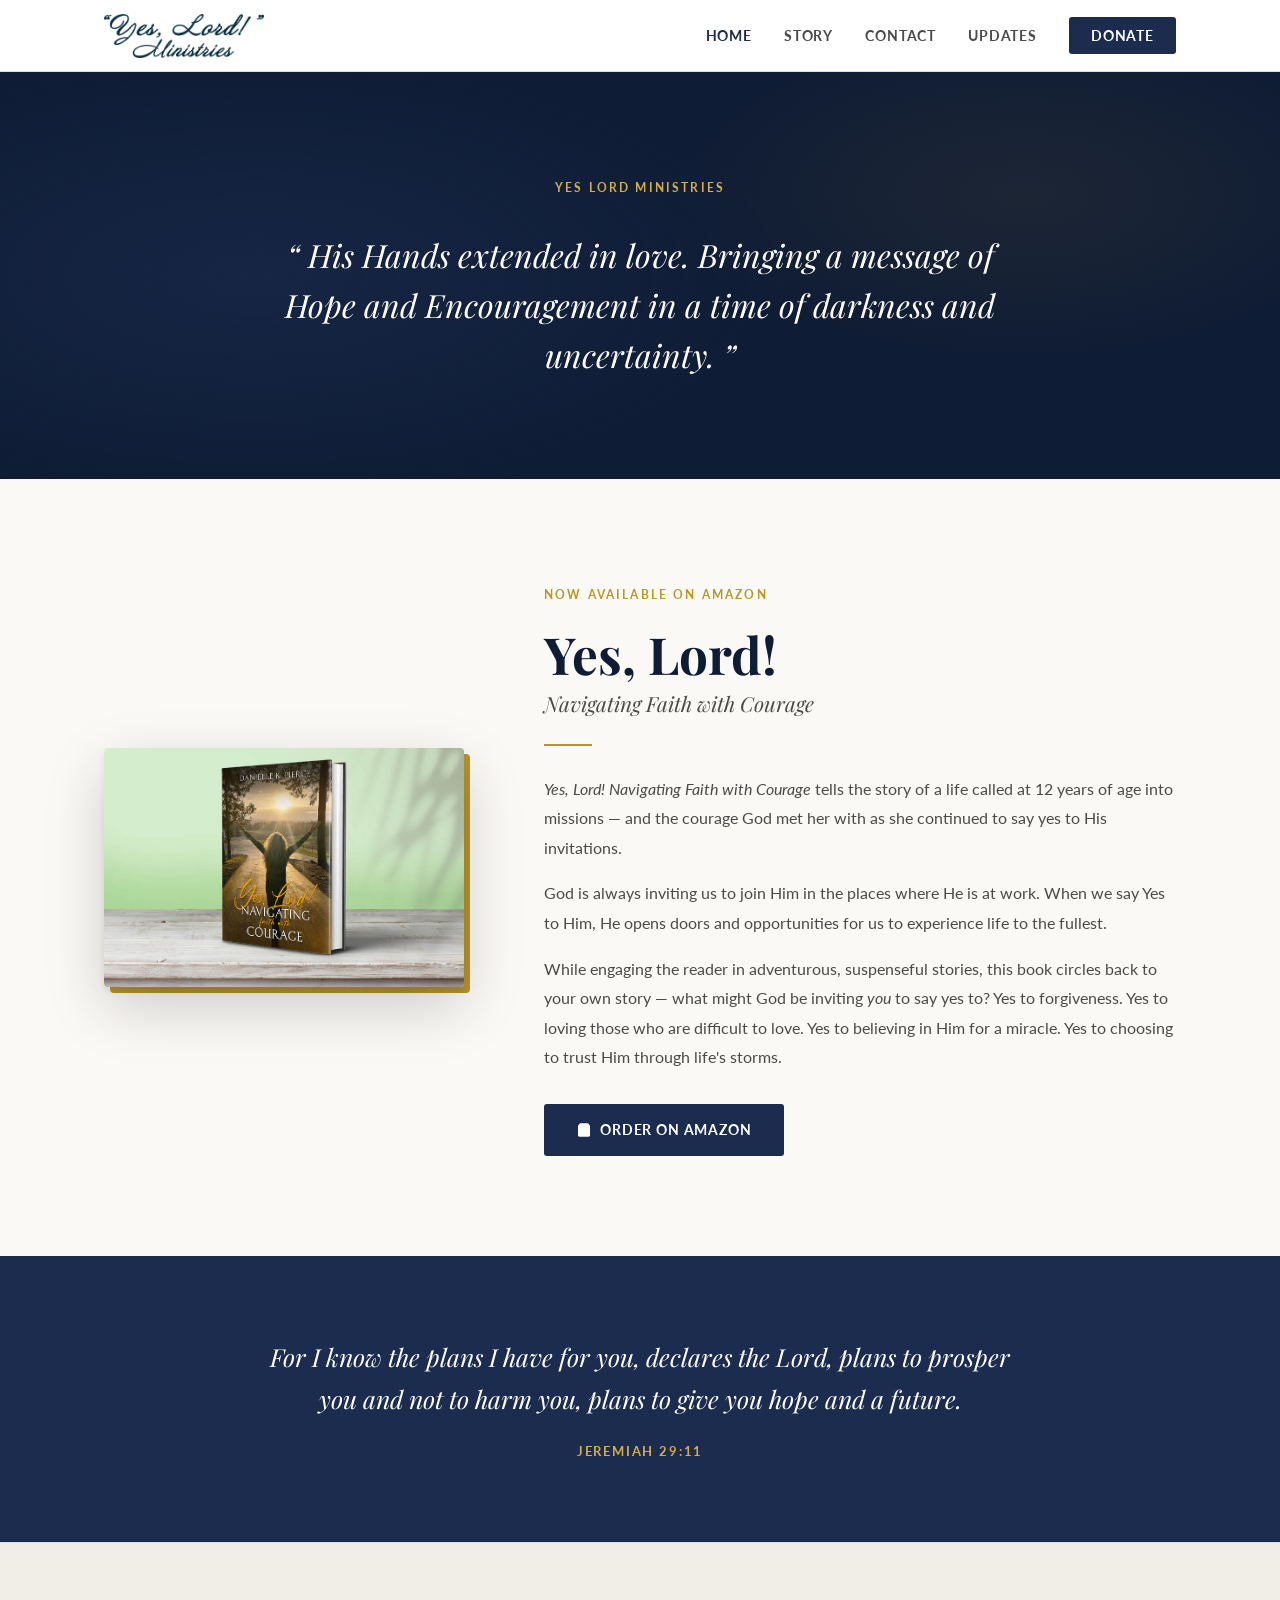
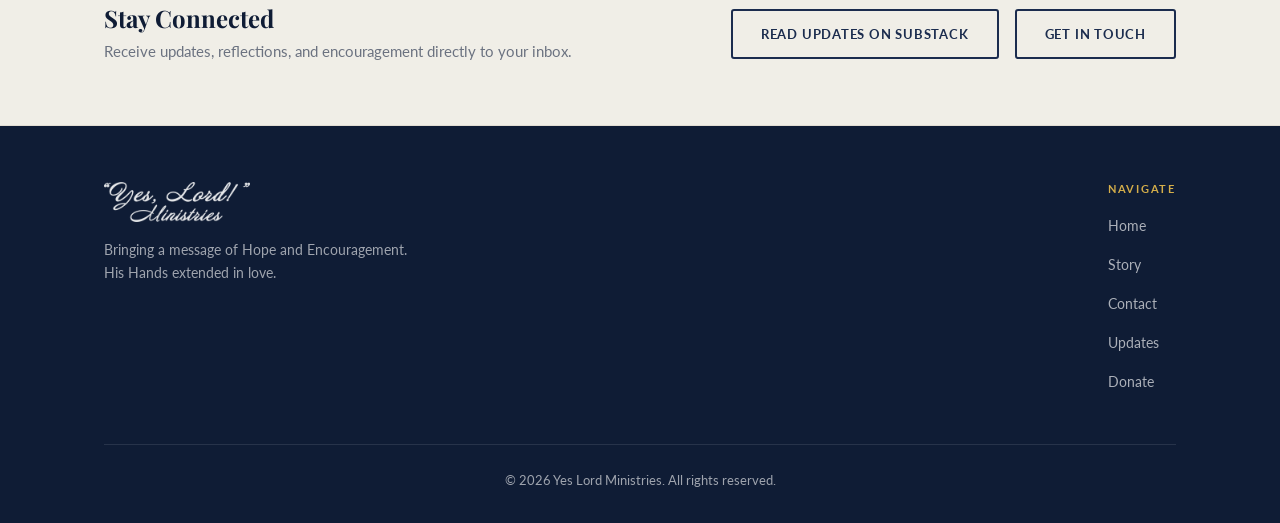
<file: index.html>
<!DOCTYPE html>
<html lang="en">
<head>
  <meta charset="UTF-8">
  <meta name="viewport" content="width=device-width, initial-scale=1.0">
  <meta name="description" content="Yes Lord Ministries — Bringing a message of Hope and Encouragement. Home of the book Yes, Lord! Navigating Faith with Courage.">
  <meta property="og:title" content="Yes Lord Ministries">
  <meta property="og:description" content="Yes, Lord! Navigating Faith with Courage — now available on Amazon.">
  <meta property="og:image" content="images/book-cover.jpg">
  <title>Yes Lord Ministries</title>
  <link rel="icon" href="data:image/svg+xml,<svg xmlns='http://www.w3.org/2000/svg' viewBox='0 0 32 32'><rect width='32' height='32' rx='4' fill='%230F1C35'/><text x='50%25' y='54%25' dominant-baseline='middle' text-anchor='middle' font-size='20' font-family='Georgia' fill='%23D4AE4A'>Y</text></svg>">
  <link rel="preconnect" href="https://fonts.googleapis.com">
  <link rel="preconnect" href="https://fonts.gstatic.com" crossorigin>
  <link href="https://fonts.googleapis.com/css2?family=Playfair+Display:ital,wght@0,400;0,600;0,700;1,400&family=Lato:wght@300;400;700&display=swap" rel="stylesheet">
  <link rel="stylesheet" href="css/style.css">
</head>
<body>

  <!-- ===== NAVIGATION ===== -->
  <header class="site-header">
    <div class="container">
      <a href="index.html" class="site-logo">
        <img src="images/logo.png" alt="Yes Lord Ministries">
      </a>
      <button class="menu-toggle" aria-label="Toggle navigation" aria-expanded="false">
        <span></span><span></span><span></span>
      </button>
      <nav class="site-nav" aria-label="Main navigation">
        <ul>
          <li><a href="index.html" class="active">Home</a></li>
          <li><a href="story.html">Story</a></li>
          <li><a href="contact.html">Contact</a></li>
          <li><a href="https://yeslordministries.substack.com/" target="_blank" rel="noopener">Updates</a></li>
          <li><a href="https://donate.netgiverapp.com/nonprofits/10712212/give" target="_blank" rel="noopener" class="btn-donate">Donate</a></li>
        </ul>
      </nav>
    </div>
  </header>

  <main>

    <!-- ===== HERO ===== -->
    <section class="hero">
      <div class="hero-inner">
        <span class="hero-eyebrow">Yes Lord Ministries</span>
        <blockquote>
          His Hands extended in love. Bringing a message of Hope and Encouragement in a time of darkness and uncertainty.
        </blockquote>
      </div>
    </section>

    <!-- ===== BOOK SECTION ===== -->
    <section class="book-section">
      <div class="container">
        <div class="book-grid">

          <div class="book-cover-wrap">
            <img
              src="images/book-cover.jpg"
              alt="Yes Lord! Navigating Faith with Courage — book cover"
            >
          </div>

          <div class="book-content">
            <span class="eyebrow">Now Available on Amazon</span>
            <h1>Yes, Lord!</h1>
            <h2>Navigating Faith with Courage</h2>
            <div class="divider"></div>
            <p>
              <em>Yes, Lord! Navigating Faith with Courage</em> tells the story of a life called at 12 years of age
              into missions — and the courage God met her with as she continued to say yes to His invitations.
            </p>
            <p>
              God is always inviting us to join Him in the places where He is at work. When we say Yes to Him,
              He opens doors and opportunities for us to experience life to the fullest.
            </p>
            <p>
              While engaging the reader in adventurous, suspenseful stories, this book circles back to your own
              story — what might God be inviting <em>you</em> to say yes to? Yes to forgiveness. Yes to loving
              those who are difficult to love. Yes to believing in Him for a miracle. Yes to choosing to trust
              Him through life's storms.
            </p>
            <a
              href="https://www.amazon.com/Yes-Lord-Navigating-Faith-Courage/dp/B0F2NS87SW/"
              target="_blank"
              rel="noopener"
              class="btn-primary"
            >
              <svg viewBox="0 0 24 24" xmlns="http://www.w3.org/2000/svg"><path d="M6 2L3 6v14a2 2 0 002 2h14a2 2 0 002-2V6l-3-4z"/><line x1="3" y1="6" x2="21" y2="6" stroke="white" stroke-width="2" fill="none"/><path d="M16 10a4 4 0 01-8 0" stroke="white" stroke-width="2" fill="none"/></svg>
              Order on Amazon
            </a>
          </div>

        </div>
      </div>
    </section>

    <!-- ===== SCRIPTURE BANNER ===== -->
    <section class="quote-banner">
      <blockquote>
        For I know the plans I have for you, declares the Lord, plans to prosper you and not to harm you,
        plans to give you hope and a future.
      </blockquote>
      <cite>Jeremiah 29:11</cite>
    </section>

    <!-- ===== CONNECT STRIP ===== -->
    <section class="connect-strip">
      <div class="container">
        <div class="connect-text">
          <h3>Stay Connected</h3>
          <p>Receive updates, reflections, and encouragement directly to your inbox.</p>
        </div>
        <div class="connect-actions">
          <a href="https://yeslordministries.substack.com/" target="_blank" rel="noopener" class="btn-outline">
            Read Updates on Substack
          </a>
          <a href="contact.html" class="btn-outline">Get In Touch</a>
        </div>
      </div>
    </section>

  </main>

  <!-- ===== FOOTER ===== -->
  <footer class="site-footer">
    <div class="container">
      <div class="footer-grid">
        <div class="footer-brand">
          <img src="images/logo.png" alt="Yes Lord Ministries">
          <p>Bringing a message of Hope and Encouragement. His Hands extended in love.</p>
        </div>
        <nav class="footer-nav" aria-label="Footer navigation">
          <h4>Navigate</h4>
          <ul>
            <li><a href="index.html">Home</a></li>
            <li><a href="story.html">Story</a></li>
            <li><a href="contact.html">Contact</a></li>
            <li><a href="https://yeslordministries.substack.com/" target="_blank" rel="noopener">Updates</a></li>
            <li><a href="https://donate.netgiverapp.com/nonprofits/10712212/give" target="_blank" rel="noopener">Donate</a></li>
          </ul>
        </nav>
      </div>
      <div class="footer-bottom">
        <p>&copy; <script>document.write(new Date().getFullYear())</script> Yes Lord Ministries. All rights reserved.</p>
      </div>
    </div>
  </footer>

  <script src="js/main.js"></script>
</body>
</html>
</file>
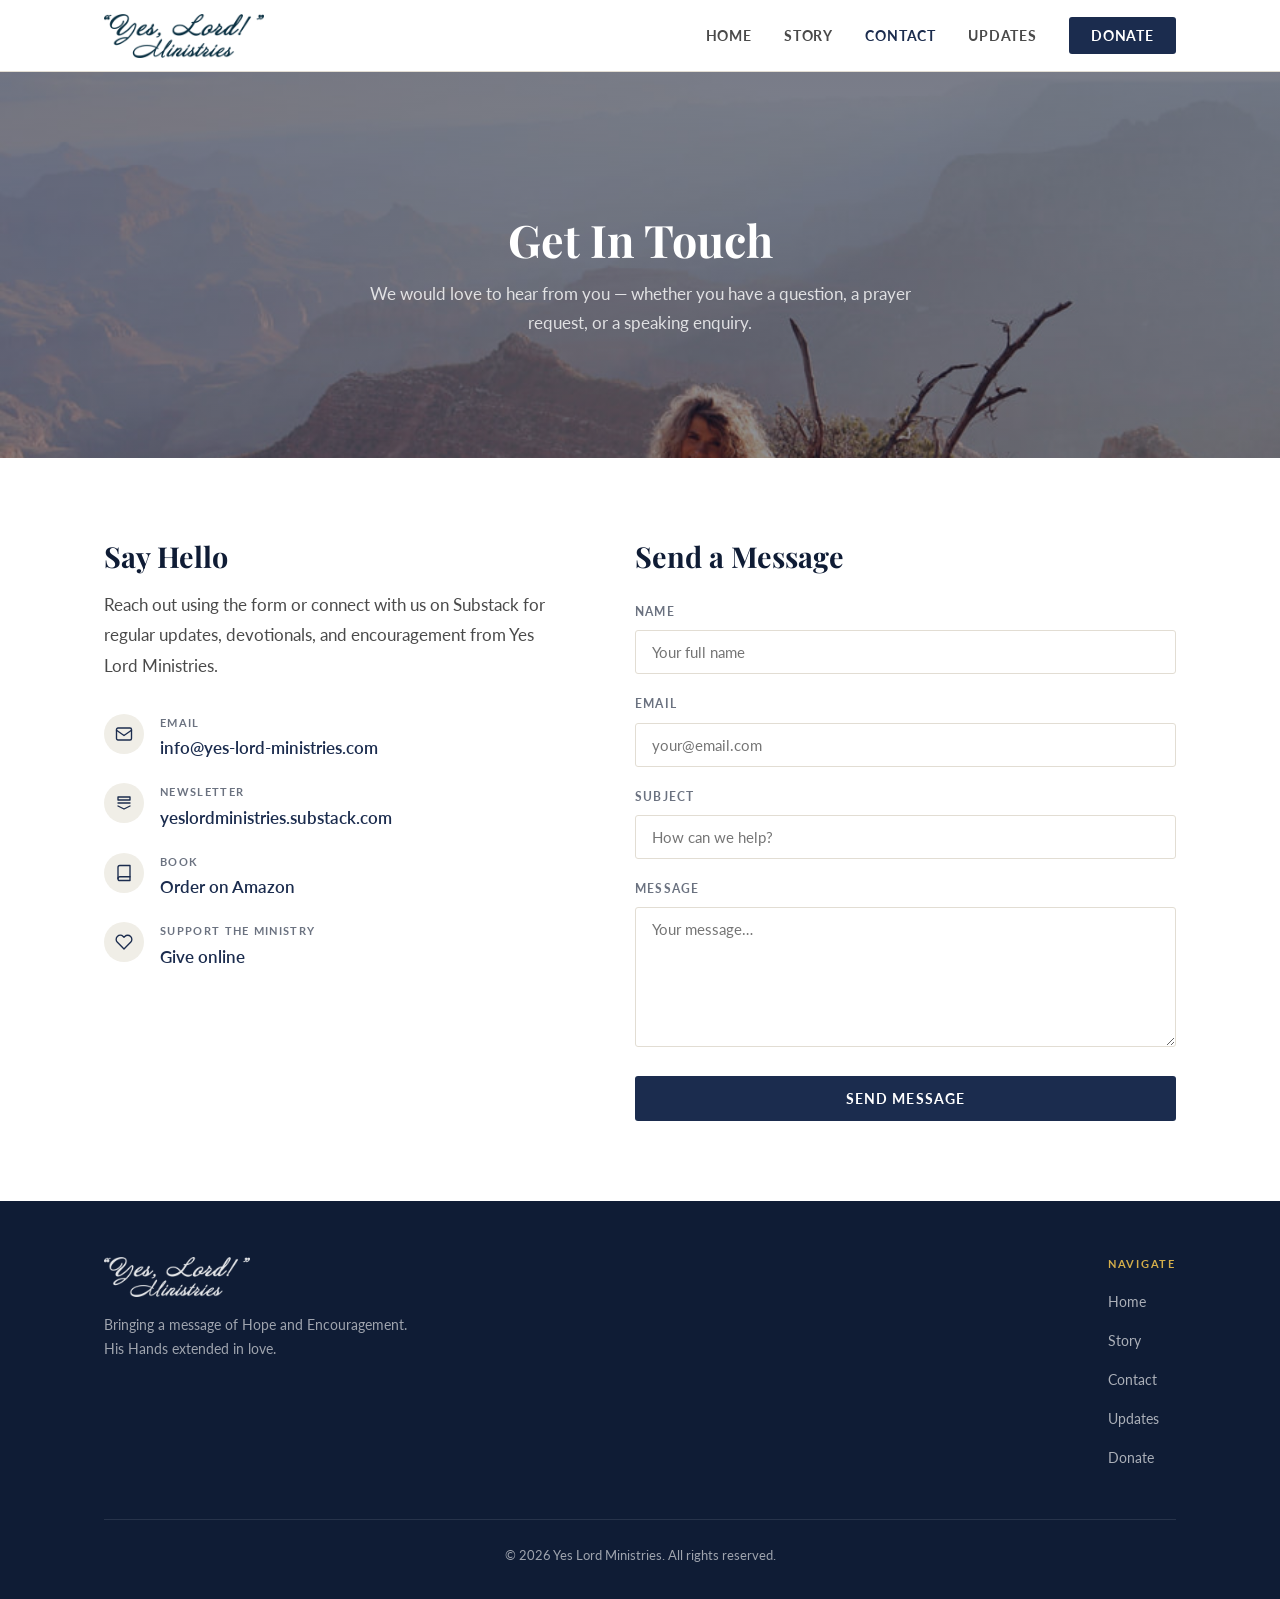
<file: contact.html>
<!DOCTYPE html>
<html lang="en">
<head>
  <meta charset="UTF-8">
  <meta name="viewport" content="width=device-width, initial-scale=1.0">
  <meta name="description" content="Get in touch with Yes Lord Ministries — we would love to hear from you.">
  <title>Contact | Yes Lord Ministries</title>
  <link rel="icon" href="data:image/svg+xml,<svg xmlns='http://www.w3.org/2000/svg' viewBox='0 0 32 32'><rect width='32' height='32' rx='4' fill='%230F1C35'/><text x='50%25' y='54%25' dominant-baseline='middle' text-anchor='middle' font-size='20' font-family='Georgia' fill='%23D4AE4A'>Y</text></svg>">
  <link rel="preconnect" href="https://fonts.googleapis.com">
  <link rel="preconnect" href="https://fonts.gstatic.com" crossorigin>
  <link href="https://fonts.googleapis.com/css2?family=Playfair+Display:ital,wght@0,400;0,600;0,700;1,400&family=Lato:wght@300;400;700&display=swap" rel="stylesheet">
  <link rel="stylesheet" href="css/style.css">
</head>
<body>

  <!-- ===== NAVIGATION ===== -->
  <header class="site-header">
    <div class="container">
      <a href="index.html" class="site-logo">
        <img src="images/logo.png" alt="Yes Lord Ministries">
      </a>
      <button class="menu-toggle" aria-label="Toggle navigation" aria-expanded="false">
        <span></span><span></span><span></span>
      </button>
      <nav class="site-nav" aria-label="Main navigation">
        <ul>
          <li><a href="index.html">Home</a></li>
          <li><a href="story.html">Story</a></li>
          <li><a href="contact.html" class="active">Contact</a></li>
          <li><a href="https://yeslordministries.substack.com/" target="_blank" rel="noopener">Updates</a></li>
          <li><a href="https://donate.netgiverapp.com/nonprofits/10712212/give" target="_blank" rel="noopener" class="btn-donate">Donate</a></li>
        </ul>
      </nav>
    </div>
  </header>

  <main>

    <!-- ===== PAGE HERO ===== -->
    <section class="page-hero page-hero--photo" style="background-image: url('images/pastor.jpg');">
      <div class="page-hero-overlay"></div>
      <div class="page-hero-content">
        <h1>Get In Touch</h1>
        <p>We would love to hear from you — whether you have a question, a prayer request, or a speaking enquiry.</p>
      </div>
    </section>

    <!-- ===== CONTACT SECTION ===== -->
    <section class="contact-section">
      <div class="container">
        <div class="contact-grid">

          <!-- Info column -->
          <div class="contact-info">
            <h2>Say Hello</h2>
            <p>
              Reach out using the form or connect with us on Substack for regular updates,
              devotionals, and encouragement from Yes Lord Ministries.
            </p>

            <div class="contact-link-block">

              <div class="contact-link-item">
                <div class="icon">
                  <!-- Mail icon -->
                  <svg viewBox="0 0 24 24" stroke-width="1.8" stroke-linecap="round" stroke-linejoin="round">
                    <rect x="2" y="4" width="20" height="16" rx="2"/>
                    <path d="M2 7l10 7 10-7"/>
                  </svg>
                </div>
                <div>
                  <div class="label">Email</div>
                  <div class="value">
                    <a href="mailto:info@yes-lord-ministries.com">info@yes-lord-ministries.com</a>
                  </div>
                </div>
              </div>

              <div class="contact-link-item">
                <div class="icon">
                  <!-- Substack / newsletter icon -->
                  <svg viewBox="0 0 24 24" stroke-width="1.8" stroke-linecap="round" stroke-linejoin="round">
                    <path d="M4 4h16v4H4z"/>
                    <path d="M4 12h16"/>
                    <path d="M4 16l8 4 8-4"/>
                  </svg>
                </div>
                <div>
                  <div class="label">Newsletter</div>
                  <div class="value">
                    <a href="https://yeslordministries.substack.com/" target="_blank" rel="noopener">
                      yeslordministries.substack.com
                    </a>
                  </div>
                </div>
              </div>

              <div class="contact-link-item">
                <div class="icon">
                  <!-- Book / Amazon icon -->
                  <svg viewBox="0 0 24 24" stroke-width="1.8" stroke-linecap="round" stroke-linejoin="round">
                    <path d="M4 19.5A2.5 2.5 0 016.5 17H20"/>
                    <path d="M6.5 2H20v20H6.5A2.5 2.5 0 014 19.5v-15A2.5 2.5 0 016.5 2z"/>
                  </svg>
                </div>
                <div>
                  <div class="label">Book</div>
                  <div class="value">
                    <a href="https://www.amazon.com/Yes-Lord-Navigating-Faith-Courage/dp/B0F2NS87SW/" target="_blank" rel="noopener">
                      Order on Amazon
                    </a>
                  </div>
                </div>
              </div>

              <div class="contact-link-item">
                <div class="icon">
                  <!-- Heart / donate icon -->
                  <svg viewBox="0 0 24 24" stroke-width="1.8" stroke-linecap="round" stroke-linejoin="round">
                    <path d="M20.84 4.61a5.5 5.5 0 00-7.78 0L12 5.67l-1.06-1.06a5.5 5.5 0 00-7.78 7.78l1.06 1.06L12 21.23l7.78-7.78 1.06-1.06a5.5 5.5 0 000-7.78z"/>
                  </svg>
                </div>
                <div>
                  <div class="label">Support the Ministry</div>
                  <div class="value">
                    <a href="https://donate.netgiverapp.com/nonprofits/10712212/give" target="_blank" rel="noopener">
                      Give online
                    </a>
                  </div>
                </div>
              </div>

            </div>
          </div>

          <!-- Form column -->
          <div class="contact-form">
            <h2>Send a Message</h2>
            <!--
              To activate this form, sign up at https://formspree.io (free tier)
              and replace YOUR_FORM_ID in the action attribute below.
            -->
            <form action="https://formspree.io/f/YOUR_FORM_ID" method="POST" novalidate>
              <div class="form-group">
                <label for="name">Name</label>
                <input type="text" id="name" name="name" placeholder="Your full name" required>
              </div>
              <div class="form-group">
                <label for="email">Email</label>
                <input type="email" id="email" name="email" placeholder="your@email.com" required>
              </div>
              <div class="form-group">
                <label for="subject">Subject</label>
                <input type="text" id="subject" name="subject" placeholder="How can we help?">
              </div>
              <div class="form-group">
                <label for="message">Message</label>
                <textarea id="message" name="message" placeholder="Your message…" required></textarea>
              </div>
              <button type="submit" class="form-submit">Send Message</button>
            </form>
          </div>

        </div>
      </div>
    </section>

  </main>

  <!-- ===== FOOTER ===== -->
  <footer class="site-footer">
    <div class="container">
      <div class="footer-grid">
        <div class="footer-brand">
          <img src="images/logo.png" alt="Yes Lord Ministries">
          <p>Bringing a message of Hope and Encouragement. His Hands extended in love.</p>
        </div>
        <nav class="footer-nav" aria-label="Footer navigation">
          <h4>Navigate</h4>
          <ul>
            <li><a href="index.html">Home</a></li>
            <li><a href="story.html">Story</a></li>
            <li><a href="contact.html">Contact</a></li>
            <li><a href="https://yeslordministries.substack.com/" target="_blank" rel="noopener">Updates</a></li>
            <li><a href="https://donate.netgiverapp.com/nonprofits/10712212/give" target="_blank" rel="noopener">Donate</a></li>
          </ul>
        </nav>
      </div>
      <div class="footer-bottom">
        <p>&copy; <script>document.write(new Date().getFullYear())</script> Yes Lord Ministries. All rights reserved.</p>
      </div>
    </div>
  </footer>

  <script src="js/main.js"></script>
</body>
</html>
</file>
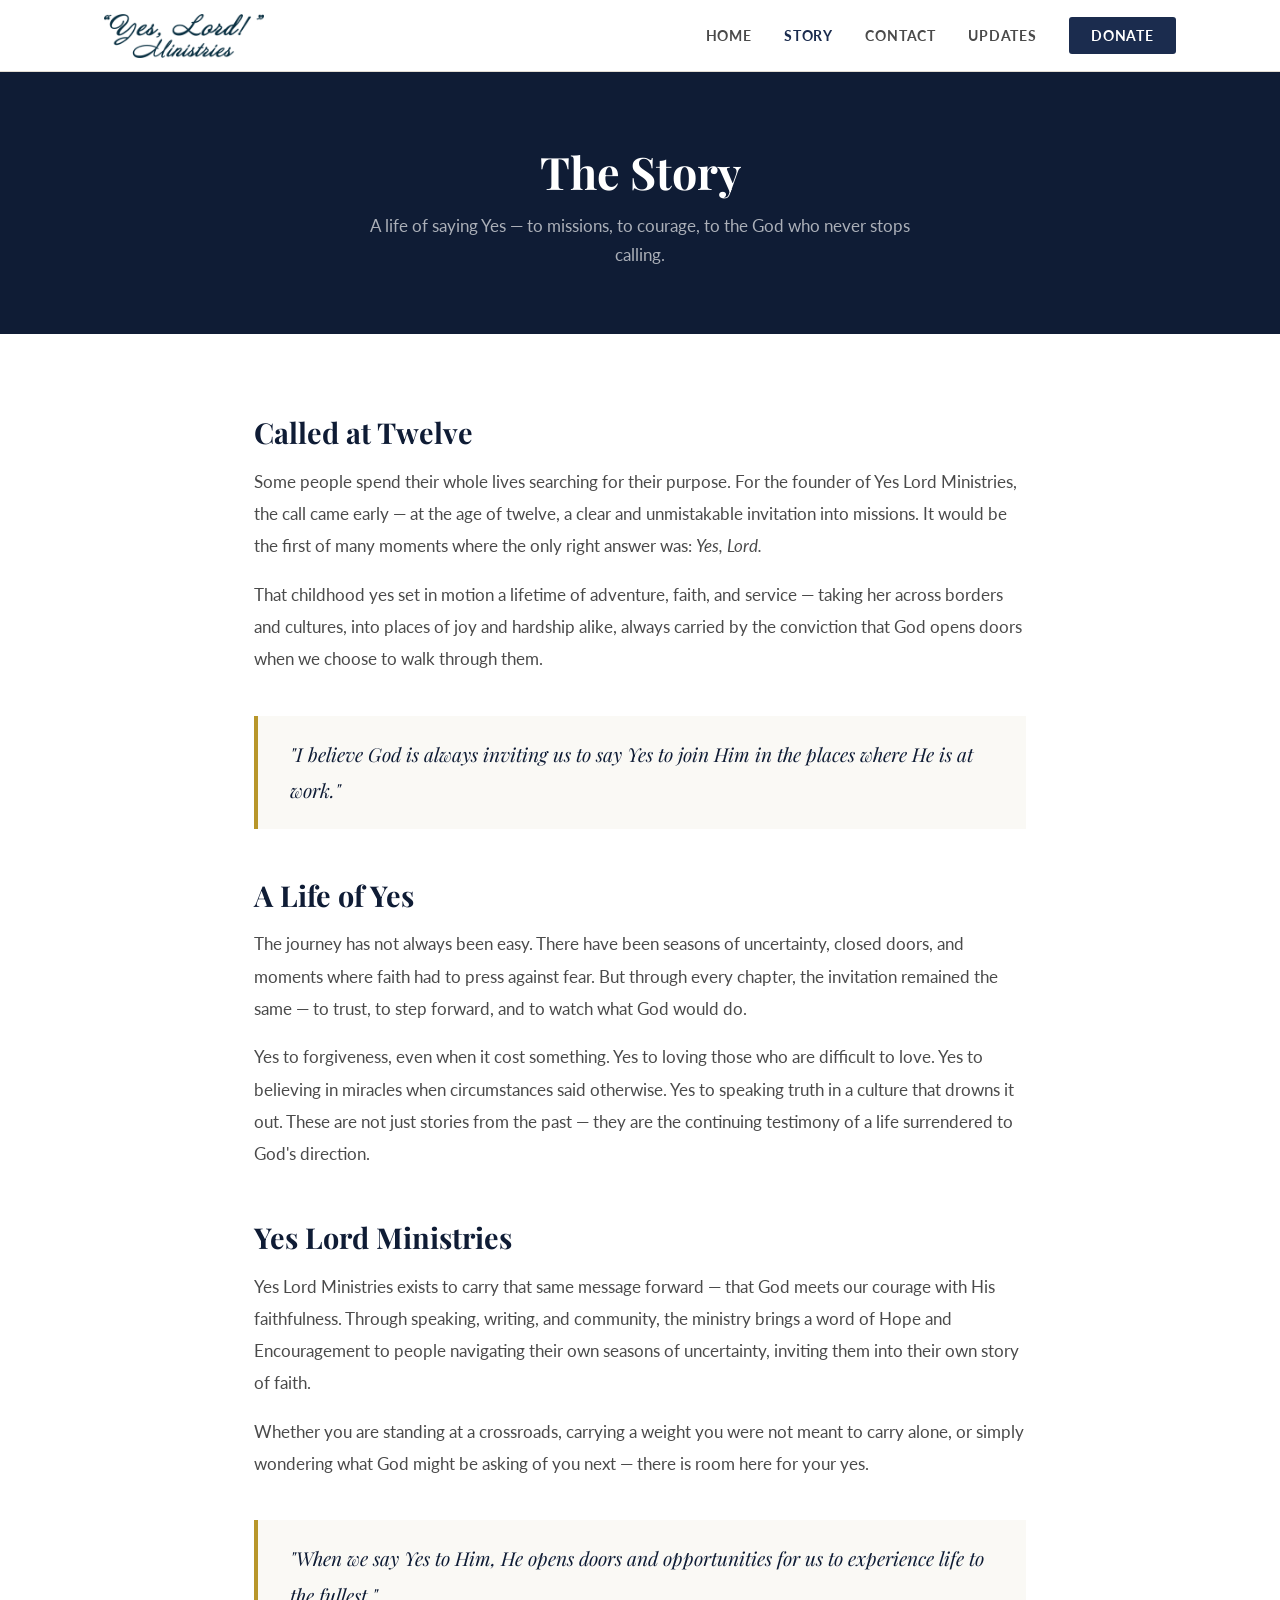
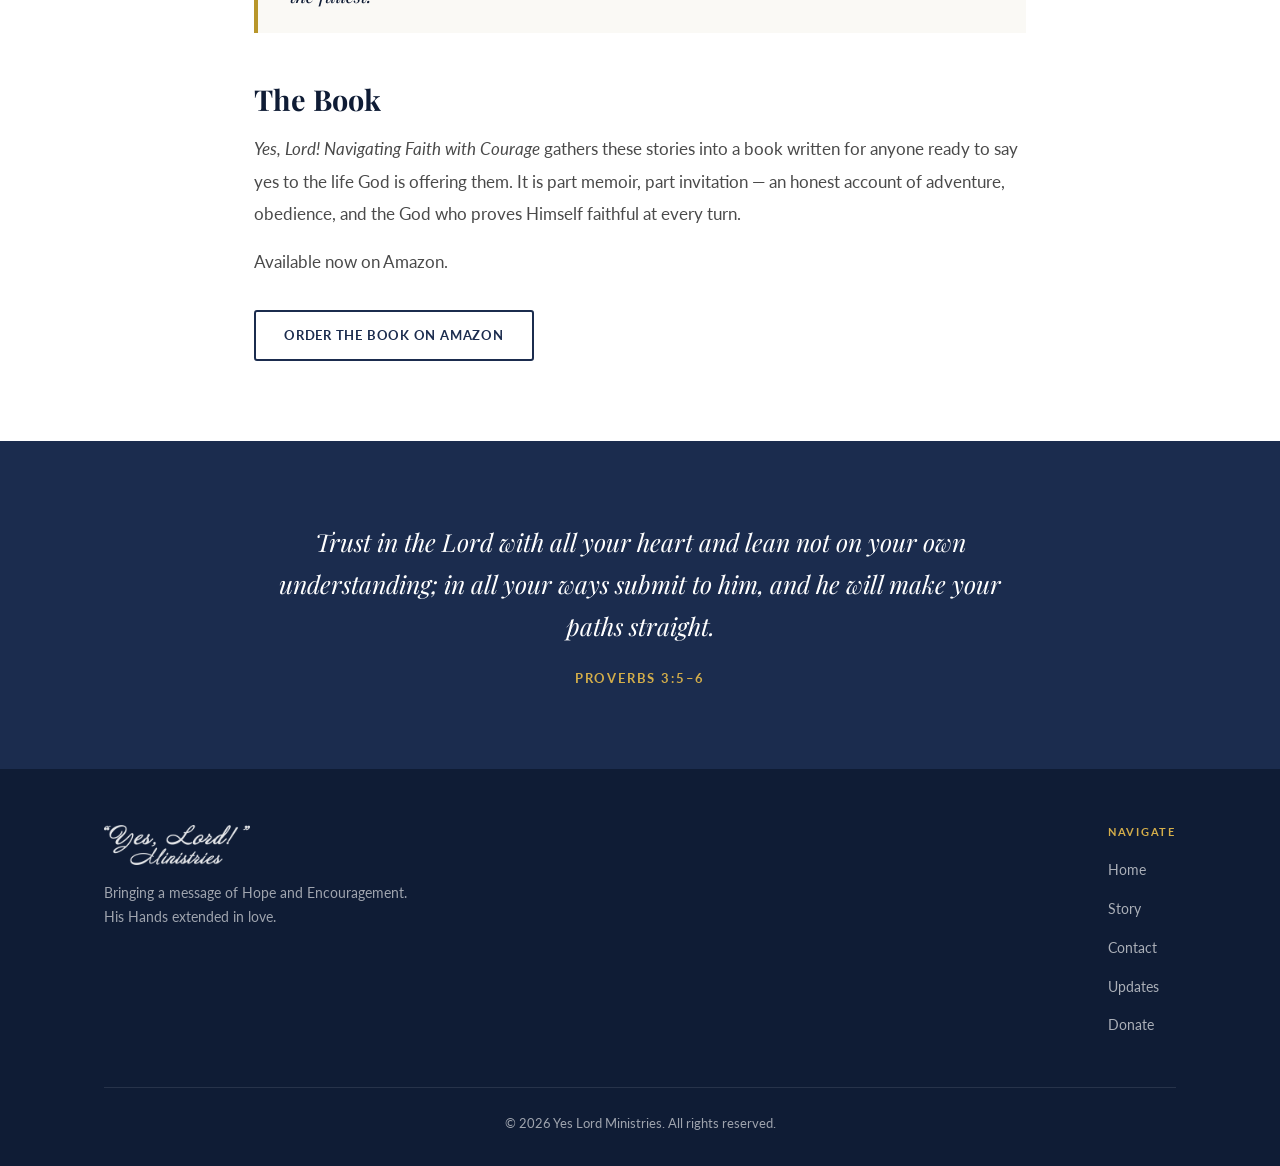
<file: story.html>
<!DOCTYPE html>
<html lang="en">
<head>
  <meta charset="UTF-8">
  <meta name="viewport" content="width=device-width, initial-scale=1.0">
  <meta name="description" content="The story behind Yes Lord Ministries — a life called into missions at 12 years of age, and the journey of saying Yes to God.">
  <title>Story | Yes Lord Ministries</title>
  <link rel="icon" href="data:image/svg+xml,<svg xmlns='http://www.w3.org/2000/svg' viewBox='0 0 32 32'><rect width='32' height='32' rx='4' fill='%230F1C35'/><text x='50%25' y='54%25' dominant-baseline='middle' text-anchor='middle' font-size='20' font-family='Georgia' fill='%23D4AE4A'>Y</text></svg>">
  <link rel="preconnect" href="https://fonts.googleapis.com">
  <link rel="preconnect" href="https://fonts.gstatic.com" crossorigin>
  <link href="https://fonts.googleapis.com/css2?family=Playfair+Display:ital,wght@0,400;0,600;0,700;1,400&family=Lato:wght@300;400;700&display=swap" rel="stylesheet">
  <link rel="stylesheet" href="css/style.css">
</head>
<body>

  <!-- ===== NAVIGATION ===== -->
  <header class="site-header">
    <div class="container">
      <a href="index.html" class="site-logo">
        <img src="images/logo.png" alt="Yes Lord Ministries">
      </a>
      <button class="menu-toggle" aria-label="Toggle navigation" aria-expanded="false">
        <span></span><span></span><span></span>
      </button>
      <nav class="site-nav" aria-label="Main navigation">
        <ul>
          <li><a href="index.html">Home</a></li>
          <li><a href="story.html" class="active">Story</a></li>
          <li><a href="contact.html">Contact</a></li>
          <li><a href="https://yeslordministries.substack.com/" target="_blank" rel="noopener">Updates</a></li>
          <li><a href="https://donate.netgiverapp.com/nonprofits/10712212/give" target="_blank" rel="noopener" class="btn-donate">Donate</a></li>
        </ul>
      </nav>
    </div>
  </header>

  <main>

    <!-- ===== PAGE HERO ===== -->
    <section class="page-hero">
      <h1>The Story</h1>
      <p>A life of saying Yes — to missions, to courage, to the God who never stops calling.</p>
    </section>

    <!-- ===== STORY CONTENT ===== -->
    <section class="story-section">
      <div class="container">

        <h2>Called at Twelve</h2>
        <p>
          Some people spend their whole lives searching for their purpose. For the founder of Yes Lord Ministries,
          the call came early — at the age of twelve, a clear and unmistakable invitation into missions.
          It would be the first of many moments where the only right answer was: <em>Yes, Lord.</em>
        </p>
        <p>
          That childhood yes set in motion a lifetime of adventure, faith, and service — taking her across
          borders and cultures, into places of joy and hardship alike, always carried by the conviction that
          God opens doors when we choose to walk through them.
        </p>

        <div class="pull-quote">
          <p>"I believe God is always inviting us to say Yes to join Him in the places where He is at work."</p>
        </div>

        <h2>A Life of Yes</h2>
        <p>
          The journey has not always been easy. There have been seasons of uncertainty, closed doors,
          and moments where faith had to press against fear. But through every chapter, the invitation
          remained the same — to trust, to step forward, and to watch what God would do.
        </p>
        <p>
          Yes to forgiveness, even when it cost something. Yes to loving those who are difficult to love.
          Yes to believing in miracles when circumstances said otherwise. Yes to speaking truth in a culture
          that drowns it out. These are not just stories from the past — they are the continuing testimony
          of a life surrendered to God's direction.
        </p>

        <h2>Yes Lord Ministries</h2>
        <p>
          Yes Lord Ministries exists to carry that same message forward — that God meets our courage with
          His faithfulness. Through speaking, writing, and community, the ministry brings a word of Hope
          and Encouragement to people navigating their own seasons of uncertainty, inviting them into their
          own story of faith.
        </p>
        <p>
          Whether you are standing at a crossroads, carrying a weight you were not meant to carry alone,
          or simply wondering what God might be asking of you next — there is room here for your yes.
        </p>

        <div class="pull-quote">
          <p>"When we say Yes to Him, He opens doors and opportunities for us to experience life to the fullest."</p>
        </div>

        <h2>The Book</h2>
        <p>
          <em>Yes, Lord! Navigating Faith with Courage</em> gathers these stories into a book written for
          anyone ready to say yes to the life God is offering them. It is part memoir, part invitation —
          an honest account of adventure, obedience, and the God who proves Himself faithful at every turn.
        </p>
        <p>
          Available now on Amazon.
        </p>

        <div style="margin-top: 32px;">
          <a
            href="https://www.amazon.com/Yes-Lord-Navigating-Faith-Courage/dp/B0F2NS87SW/"
            target="_blank"
            rel="noopener"
            class="btn-outline"
          >
            Order the Book on Amazon
          </a>
        </div>

      </div>
    </section>

    <!-- ===== SCRIPTURE BANNER ===== -->
    <section class="quote-banner">
      <blockquote>
        Trust in the Lord with all your heart and lean not on your own understanding;
        in all your ways submit to him, and he will make your paths straight.
      </blockquote>
      <cite>Proverbs 3:5–6</cite>
    </section>

  </main>

  <!-- ===== FOOTER ===== -->
  <footer class="site-footer">
    <div class="container">
      <div class="footer-grid">
        <div class="footer-brand">
          <img src="images/logo.png" alt="Yes Lord Ministries">
          <p>Bringing a message of Hope and Encouragement. His Hands extended in love.</p>
        </div>
        <nav class="footer-nav" aria-label="Footer navigation">
          <h4>Navigate</h4>
          <ul>
            <li><a href="index.html">Home</a></li>
            <li><a href="story.html">Story</a></li>
            <li><a href="contact.html">Contact</a></li>
            <li><a href="https://yeslordministries.substack.com/" target="_blank" rel="noopener">Updates</a></li>
            <li><a href="https://donate.netgiverapp.com/nonprofits/10712212/give" target="_blank" rel="noopener">Donate</a></li>
          </ul>
        </nav>
      </div>
      <div class="footer-bottom">
        <p>&copy; <script>document.write(new Date().getFullYear())</script> Yes Lord Ministries. All rights reserved.</p>
      </div>
    </div>
  </footer>

  <script src="js/main.js"></script>
</body>
</html>
</file>
<file: css/style.css>
/* ============================================================
   YES LORD MINISTRIES
   ============================================================ */

/* === TOKENS === */
:root {
  --navy:        #1B2C4E;
  --navy-dark:   #0F1C35;
  --navy-mid:    #243868;
  --gold:        #B8962A;
  --gold-light:  #D4AE4A;
  --cream:       #FAF9F5;
  --cream-dark:  #F0EEE7;
  --text:        #1C1C1C;
  --text-mid:    #4A4A4A;
  --text-muted:  #6B7280;
  --border:      #E2DDD3;
  --white:       #FFFFFF;

  --font-serif:  'Playfair Display', Georgia, 'Times New Roman', serif;
  --font-sans:   'Lato', 'Segoe UI', sans-serif;

  --max-w:       1120px;
  --nav-h:       72px;
}

/* === RESET === */
*, *::before, *::after { box-sizing: border-box; margin: 0; padding: 0; }
html { scroll-behavior: smooth; }
body {
  font-family: var(--font-sans);
  font-size: 17px;
  line-height: 1.7;
  color: var(--text);
  background: var(--white);
  -webkit-font-smoothing: antialiased;
}
img { display: block; max-width: 100%; height: auto; }
a { color: inherit; text-decoration: none; }
ul { list-style: none; }

/* === TYPOGRAPHY === */
h1, h2, h3, h4 {
  font-family: var(--font-serif);
  line-height: 1.25;
  color: var(--navy-dark);
}

/* === LAYOUT === */
.container {
  max-width: var(--max-w);
  margin: 0 auto;
  padding: 0 24px;
}

/* ============================================================
   NAVIGATION
   ============================================================ */
.site-header {
  position: sticky;
  top: 0;
  z-index: 100;
  background: var(--white);
  border-bottom: 1px solid var(--border);
  height: var(--nav-h);
}
.site-header .container {
  height: 100%;
  display: flex;
  align-items: center;
  justify-content: space-between;
  gap: 24px;
}

.site-logo img {
  height: 44px;
  width: auto;
}

.site-nav ul {
  display: flex;
  align-items: center;
  gap: 32px;
}
.site-nav a {
  font-family: var(--font-sans);
  font-size: 14px;
  font-weight: 700;
  letter-spacing: 0.06em;
  text-transform: uppercase;
  color: var(--text-mid);
  transition: color 0.2s;
}
.site-nav a:hover,
.site-nav a.active {
  color: var(--navy);
}
.site-nav .btn-donate {
  background: var(--navy);
  color: var(--white);
  padding: 10px 22px;
  border-radius: 3px;
  transition: background 0.2s;
}
.site-nav .btn-donate:hover {
  background: var(--navy-mid);
  color: var(--white);
}

/* Hamburger */
.menu-toggle {
  display: none;
  flex-direction: column;
  justify-content: center;
  gap: 5px;
  width: 36px;
  height: 36px;
  background: none;
  border: none;
  cursor: pointer;
  padding: 4px;
}
.menu-toggle span {
  display: block;
  width: 100%;
  height: 2px;
  background: var(--navy);
  transition: transform 0.25s, opacity 0.25s;
  border-radius: 2px;
}
.menu-toggle.open span:nth-child(1) { transform: translateY(7px) rotate(45deg); }
.menu-toggle.open span:nth-child(2) { opacity: 0; }
.menu-toggle.open span:nth-child(3) { transform: translateY(-7px) rotate(-45deg); }

/* ============================================================
   HERO
   ============================================================ */
.hero {
  background: var(--navy-dark);
  padding: 100px 24px;
  text-align: center;
  position: relative;
  overflow: hidden;
}
.hero::before {
  content: '';
  position: absolute;
  inset: 0;
  background:
    radial-gradient(ellipse 60% 80% at 20% 50%, rgba(27, 44, 78, 0.6) 0%, transparent 70%),
    radial-gradient(ellipse 40% 60% at 80% 30%, rgba(184, 150, 42, 0.08) 0%, transparent 70%);
  pointer-events: none;
}
.hero-inner {
  position: relative;
  max-width: 760px;
  margin: 0 auto;
}
.hero-eyebrow {
  display: inline-block;
  font-size: 12px;
  font-weight: 700;
  letter-spacing: 0.18em;
  text-transform: uppercase;
  color: var(--gold-light);
  margin-bottom: 32px;
}
.hero blockquote {
  font-family: var(--font-serif);
  font-size: clamp(1.5rem, 3vw, 2rem);
  font-style: italic;
  line-height: 1.55;
  color: var(--white);
  font-weight: 400;
}
.hero blockquote::before { content: '\201C'; }
.hero blockquote::after  { content: '\201D'; }

/* ============================================================
   BOOK SECTION
   ============================================================ */
.book-section {
  padding: 100px 24px;
  background: var(--cream);
}
.book-grid {
  display: grid;
  grid-template-columns: 360px 1fr;
  gap: 80px;
  align-items: center;
}
.book-cover-wrap {
  position: relative;
}
.book-cover-wrap img {
  width: 100%;
  border-radius: 4px;
  box-shadow:
    0 4px 6px rgba(0,0,0,0.07),
    0 20px 60px rgba(0,0,0,0.18),
    6px 6px 0 var(--gold);
}

.book-content .eyebrow {
  display: inline-block;
  font-size: 12px;
  font-weight: 700;
  letter-spacing: 0.18em;
  text-transform: uppercase;
  color: var(--gold);
  margin-bottom: 16px;
}
.book-content h1 {
  font-size: clamp(2.4rem, 4vw, 3.2rem);
  color: var(--navy-dark);
  margin-bottom: 4px;
}
.book-content h2 {
  font-family: var(--font-serif);
  font-size: clamp(1.1rem, 2vw, 1.3rem);
  font-weight: 400;
  font-style: italic;
  color: var(--text-mid);
  margin-bottom: 28px;
}
.divider {
  width: 48px;
  height: 2px;
  background: var(--gold);
  margin-bottom: 28px;
}
.book-content p {
  color: var(--text-mid);
  line-height: 1.85;
  margin-bottom: 16px;
  font-size: 16px;
}
.book-content .btn-primary {
  display: inline-flex;
  align-items: center;
  gap: 8px;
  margin-top: 16px;
  padding: 14px 32px;
  background: var(--navy);
  color: var(--white);
  font-family: var(--font-sans);
  font-size: 14px;
  font-weight: 700;
  letter-spacing: 0.06em;
  text-transform: uppercase;
  border-radius: 3px;
  transition: background 0.2s, transform 0.15s;
}
.book-content .btn-primary:hover {
  background: var(--navy-mid);
  transform: translateY(-1px);
}
.book-content .btn-primary svg {
  width: 16px;
  height: 16px;
  fill: currentColor;
  flex-shrink: 0;
}

/* ============================================================
   QUOTE BANNER
   ============================================================ */
.quote-banner {
  background: var(--navy);
  padding: 80px 24px;
  text-align: center;
}
.quote-banner blockquote {
  font-family: var(--font-serif);
  font-size: clamp(1.2rem, 2.5vw, 1.55rem);
  font-style: italic;
  color: var(--white);
  max-width: 760px;
  margin: 0 auto 20px;
  line-height: 1.7;
}
.quote-banner cite {
  display: block;
  font-style: normal;
  font-size: 13px;
  font-weight: 700;
  letter-spacing: 0.14em;
  text-transform: uppercase;
  color: var(--gold-light);
}

/* ============================================================
   CONNECT STRIP
   ============================================================ */
.connect-strip {
  background: var(--cream-dark);
  border-top: 1px solid var(--border);
  border-bottom: 1px solid var(--border);
  padding: 60px 24px;
}
.connect-strip .container {
  display: flex;
  align-items: center;
  justify-content: space-between;
  gap: 32px;
  flex-wrap: wrap;
}
.connect-text h3 {
  font-size: 1.5rem;
  color: var(--navy-dark);
  margin-bottom: 6px;
}
.connect-text p {
  color: var(--text-muted);
  font-size: 15px;
}
.connect-actions {
  display: flex;
  gap: 16px;
  flex-wrap: wrap;
}
.btn-outline {
  display: inline-block;
  padding: 12px 28px;
  border: 2px solid var(--navy);
  color: var(--navy);
  font-size: 13px;
  font-weight: 700;
  letter-spacing: 0.06em;
  text-transform: uppercase;
  border-radius: 3px;
  transition: background 0.2s, color 0.2s;
}
.btn-outline:hover {
  background: var(--navy);
  color: var(--white);
}

/* ============================================================
   FOOTER
   ============================================================ */
.site-footer {
  background: var(--navy-dark);
  padding: 56px 24px 32px;
  color: rgba(255,255,255,0.6);
}
.footer-grid {
  display: grid;
  grid-template-columns: 1fr auto;
  gap: 48px;
  margin-bottom: 48px;
  align-items: start;
}
.footer-brand img {
  height: 40px;
  margin-bottom: 16px;
  opacity: 0.9;
  filter: brightness(0) invert(1);
}
.footer-brand p {
  font-size: 14px;
  line-height: 1.7;
  max-width: 320px;
}
.footer-nav h4 {
  font-family: var(--font-sans);
  font-size: 11px;
  font-weight: 700;
  letter-spacing: 0.16em;
  text-transform: uppercase;
  color: var(--gold-light);
  margin-bottom: 16px;
}
.footer-nav ul {
  display: flex;
  flex-direction: column;
  gap: 10px;
}
.footer-nav a {
  font-size: 14px;
  color: rgba(255,255,255,0.65);
  transition: color 0.2s;
}
.footer-nav a:hover { color: var(--white); }
.footer-bottom {
  border-top: 1px solid rgba(255,255,255,0.1);
  padding-top: 24px;
  font-size: 13px;
  text-align: center;
}

/* ============================================================
   PAGE HERO (inner pages)
   ============================================================ */
.page-hero {
  background: var(--navy-dark);
  padding: 72px 24px 64px;
  text-align: center;
}
.page-hero h1 {
  font-size: clamp(2rem, 4vw, 2.8rem);
  color: var(--white);
  margin-bottom: 12px;
}
.page-hero p {
  color: rgba(255,255,255,0.65);
  font-size: 17px;
  max-width: 560px;
  margin: 0 auto;
}

/* ============================================================
   PAGE HERO — PHOTO VARIANT
   ============================================================ */
.page-hero--photo {
  position: relative;
  padding: 140px 24px 120px;
  background-size: cover;
  background-position: center 30%;
  text-align: center;
}
.page-hero-overlay {
  position: absolute;
  inset: 0;
  background: linear-gradient(to bottom, rgba(10,20,45,0.55) 0%, rgba(10,20,45,0.45) 100%);
}
.page-hero-content {
  position: relative;
}
.page-hero--photo h1,
.page-hero--photo p {
  color: var(--white);
}
.page-hero--photo p {
  color: rgba(255,255,255,0.8);
}

/* ============================================================
   STORY PAGE
   ============================================================ */
.story-section {
  padding: 80px 24px;
}
.story-section .container {
  max-width: 820px;
}
.story-section h2 {
  font-size: 1.8rem;
  margin: 48px 0 16px;
  color: var(--navy-dark);
}
.story-section h2:first-of-type { margin-top: 0; }
.story-section p {
  color: var(--text-mid);
  line-height: 1.9;
  margin-bottom: 16px;
  font-size: 17px;
}
.pull-quote {
  border-left: 4px solid var(--gold);
  margin: 40px 0;
  padding: 20px 32px;
  background: var(--cream);
}
.pull-quote p {
  font-family: var(--font-serif);
  font-size: 1.2rem;
  font-style: italic;
  color: var(--navy-dark);
  margin: 0;
}

/* ============================================================
   CONTACT PAGE
   ============================================================ */
.contact-section {
  padding: 80px 24px;
}
.contact-grid {
  display: grid;
  grid-template-columns: 1fr 1.2fr;
  gap: 80px;
  align-items: start;
}
.contact-info h2 {
  font-size: 1.8rem;
  margin-bottom: 16px;
}
.contact-info p {
  color: var(--text-mid);
  line-height: 1.8;
  margin-bottom: 32px;
}
.contact-link-block {
  display: flex;
  flex-direction: column;
  gap: 20px;
}
.contact-link-item {
  display: flex;
  gap: 16px;
  align-items: flex-start;
}
.contact-link-item .icon {
  width: 40px;
  height: 40px;
  background: var(--cream-dark);
  border-radius: 50%;
  display: flex;
  align-items: center;
  justify-content: center;
  flex-shrink: 0;
}
.contact-link-item .icon svg {
  width: 18px;
  height: 18px;
  stroke: var(--navy);
  fill: none;
}
.contact-link-item .label {
  font-size: 11px;
  font-weight: 700;
  letter-spacing: 0.12em;
  text-transform: uppercase;
  color: var(--text-muted);
  margin-bottom: 2px;
}
.contact-link-item .value {
  color: var(--navy);
  font-weight: 600;
}
.contact-link-item .value a {
  color: var(--navy);
  transition: color 0.2s;
}
.contact-link-item .value a:hover { color: var(--gold); }

/* Form */
.contact-form h2 {
  font-size: 1.8rem;
  margin-bottom: 28px;
}
.form-group {
  margin-bottom: 20px;
}
.form-group label {
  display: block;
  font-size: 12px;
  font-weight: 700;
  letter-spacing: 0.1em;
  text-transform: uppercase;
  color: var(--text-muted);
  margin-bottom: 8px;
}
.form-group input,
.form-group textarea,
.form-group select {
  width: 100%;
  padding: 12px 16px;
  border: 1.5px solid var(--border);
  border-radius: 3px;
  font-family: var(--font-sans);
  font-size: 15px;
  color: var(--text);
  background: var(--white);
  transition: border-color 0.2s;
  outline: none;
}
.form-group input:focus,
.form-group textarea:focus {
  border-color: var(--navy);
}
.form-group textarea {
  min-height: 140px;
  resize: vertical;
}
.form-submit {
  width: 100%;
  padding: 14px;
  background: var(--navy);
  color: var(--white);
  border: none;
  border-radius: 3px;
  font-family: var(--font-sans);
  font-size: 14px;
  font-weight: 700;
  letter-spacing: 0.08em;
  text-transform: uppercase;
  cursor: pointer;
  transition: background 0.2s;
}
.form-submit:hover { background: var(--navy-mid); }

/* ============================================================
   RESPONSIVE
   ============================================================ */
@media (max-width: 900px) {
  .book-grid {
    grid-template-columns: 1fr;
    gap: 48px;
  }
  .book-cover-wrap {
    max-width: 320px;
    margin: 0 auto;
  }
  .footer-grid {
    grid-template-columns: 1fr;
    gap: 32px;
  }
  .contact-grid {
    grid-template-columns: 1fr;
    gap: 56px;
  }
}

@media (max-width: 700px) {
  :root { --nav-h: 64px; }

  .menu-toggle { display: flex; }

  .site-nav {
    display: none;
    position: absolute;
    top: var(--nav-h);
    left: 0;
    right: 0;
    background: var(--white);
    border-bottom: 1px solid var(--border);
    padding: 24px;
    box-shadow: 0 8px 24px rgba(0,0,0,0.08);
  }
  .site-nav.open { display: block; }
  .site-nav ul {
    flex-direction: column;
    gap: 0;
    align-items: stretch;
  }
  .site-nav li { border-bottom: 1px solid var(--border); }
  .site-nav li:last-child { border-bottom: none; }
  .site-nav a {
    display: block;
    padding: 14px 0;
  }
  .site-nav .btn-donate {
    display: inline-block;
    margin-top: 8px;
    padding: 12px 20px;
  }

  .hero { padding: 72px 24px; }

  .connect-strip .container {
    flex-direction: column;
    align-items: flex-start;
  }
}
</file>
